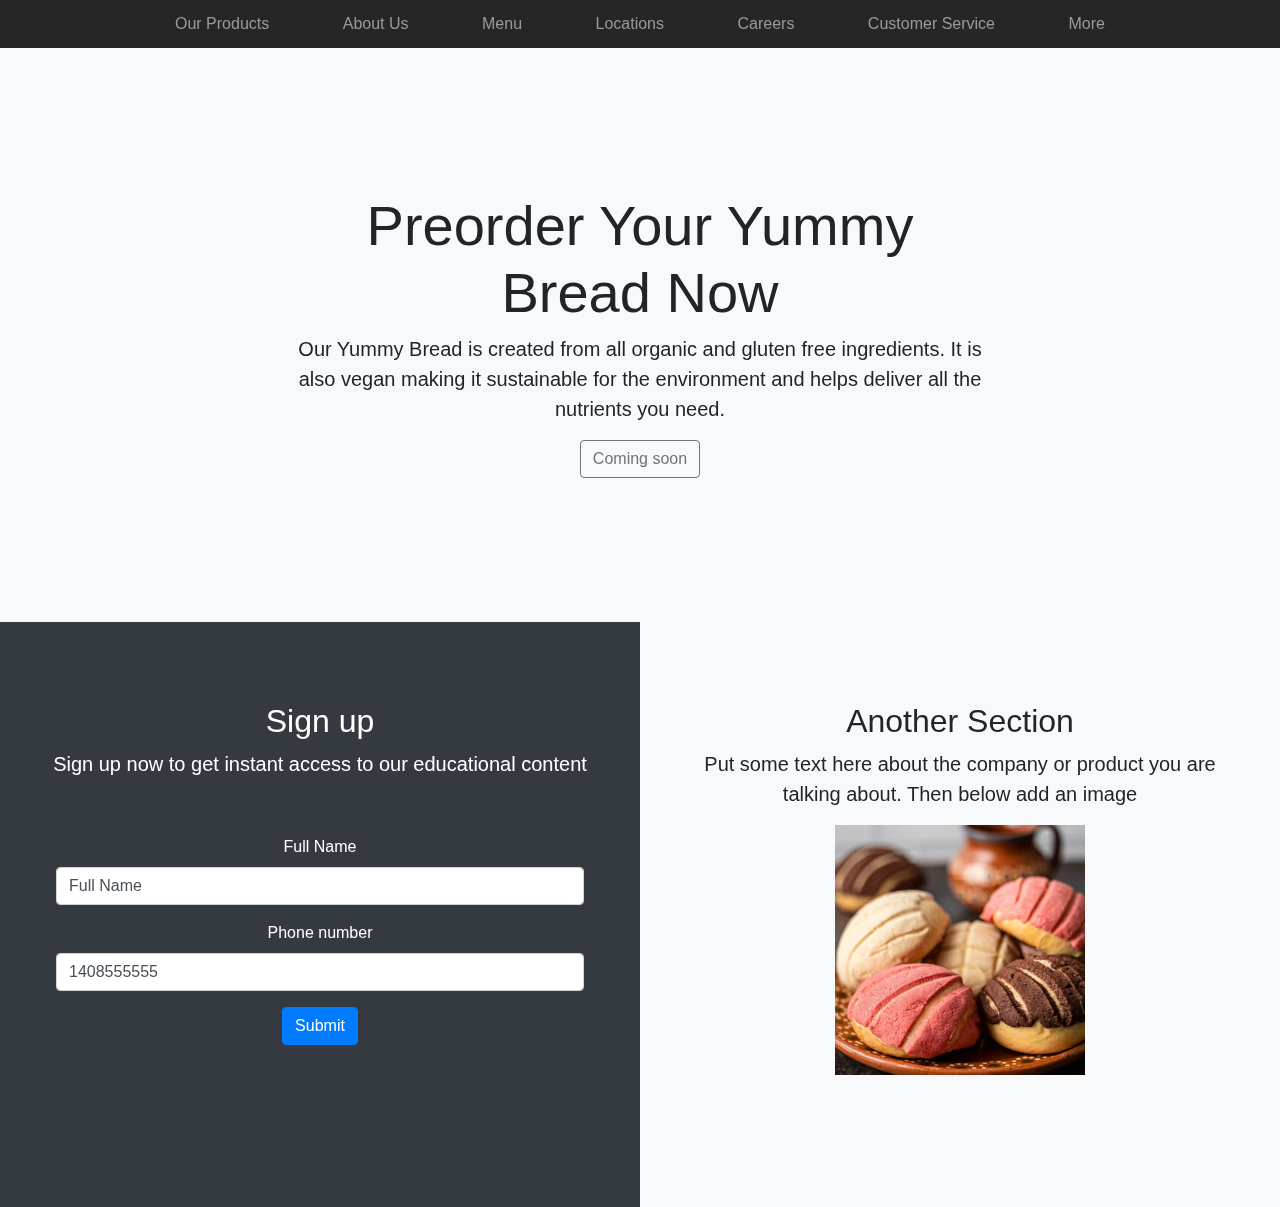
<file: LearnCS8-Twilio/index.html>
<!doctype html>
<html lang="en">
  <head>
    <!-- Required meta tags -->
    <meta charset="utf-8">
    <meta name="viewport" content="width=device-width, initial-scale=1, shrink-to-fit=no">
    <meta name="description" content="Our one of a kind sweet bread will fill you up for breakfast, while giving you all the protein you need.">
    <meta name="author" content="862334273">

    <!-- Bootstrap CSS -->
    <link rel="stylesheet" href="https://stackpath.bootstrapcdn.com/bootstrap/4.5.2/css/bootstrap.min.css" integrity="sha384-JcKb8q3iqJ61gNV9KGb8thSsNjpSL0n8PARn9HuZOnIxN0hoP+VmmDGMN5t9UJ0Z" crossorigin="anonymous">

    <!-- Title of your Website -->
    <title>Yummy Bread</title>
    <link href="product.css" rel="stylesheet">
  </head>
  <body>
  <nav class="site-header sticky-top py-1">
    <!-- Top Menu Bar -->
    <div class="container d-flex flex-column flex-md-row justify-content-between">
        <a class="py-2 d-none d-md-inline-block" id="menu-item-1" href="https://www.disneyplus.com/" target="_blank">Our Products</a>
        <a class="py-2 d-none d-md-inline-block" id="menu-item-2" href="https://www.google.com/" target="_blank">About Us</a>
        <a class="py-2 d-none d-md-inline-block" id="menu-item-3" href="https://www.instagram.com/?__coig_restricted=1" target="_blank">Menu</a>
        <a class="py-2 d-none d-md-inline-block" id="menu-item-4" href="https://www.youtube.com/" target="_blank">Locations</a>
        <a class="py-2 d-none d-md-inline-block" id="menu-item-5" href="https://www.tiktok.com/" target="_blank">Careers</a>
        <a class="py-2 d-none d-md-inline-block" id="menu-item-6" href="https://www.facebook.com/" target="_blank">Customer Service</a>
        <a class="py-2 d-none d-md-inline-block" id="menu-item-7" href="https://www.snapchat.com/" target="_blank">More</a>
    </div>
</nav>
<!-- Main Header Section h1-->
<div class="position-relative overflow-hidden p-3 p-md-5 m-md-0 text-center bg-light">
    <div class="col-md-8 p-lg-5 mx-auto my-5">
        <h1 class="display-4 font-weight-normal">Preorder Your Yummy Bread Now</h1>
        <p class="lead font-weight-normal"> Our Yummy Bread is created from all organic and gluten free ingredients. It is also vegan making it sustainable for the environment and helps deliver all the nutrients you need.</p>
        <a class="btn btn-outline-secondary" href="https://www.youtube.com/watch?v=0wkMl-igRio" target="_blank">Coming soon</a>
    </div>
</div>
<!-- Left Tile -->
<div class="d-md-flex flex-md-equal w-100">
    <div class="bg-dark pt-3 px-3 pt-md-5 px-md-5 text-center text-white overflow-hidden">
        <div class="my-3 py-3">
            <h2 class="display-5">Sign up</h2>
            <p class="lead">Sign up now to get instant access to our educational content</p>
        </div>
        <!-- Web form when submitted will send a text message -->
        <form class="p-2" onsubmit="sendTextMessage(); return false;">
            <!-- Full Name Form Field -->
            <div class="form-group">
                <label for="example-first-name">Full Name</label>
                <input type="text" value="Full Name" class="form-control" id="example-first-name" aria-describedby="emailHelp">
            </div>
            <!-- Phone Number Form Field -->
            <div class="form-group">
                <label for="example-tel-input">Phone number</label>
                <input type="tel" class="form-control" value="1408555555" id="example-tel-input">
            </div>
            <!-- JavaScript that handles onSubmit logic -->
            <!-- Configure the XHR request below with your own credentials -->
            <script>
            function sendTextMessage() {
                console.log("Hello world!");
                var xhr = new XMLHttpRequest();
                var accountSID = "ACf00eb51477b49c4c1d0c7a24cad0edb0";
                var authToken = "f64db10dc0fff42ff4d5429b35284293";
                var base64encoded = accountSID + ":" + authToken;
                var params = "To=" + document.getElementById('example-tel-input').value + "&From=" + "18882962035" + "&Body=" + "Hello " + document.getElementById('example-first-name').value + " Merry Christmas! From Bryan."
                xhr.open("POST", "https://api.twilio.com/2010-04-01/Accounts/" + accountSID + "/Messages.json", true);
                xhr.setRequestHeader('Content-Type', 'application/x-www-form-urlencoded');
                xhr.setRequestHeader('Authorization', 'Basic ' + btoa(base64encoded));
                xhr.send(params);
            }
            </script>
            <!-- Submit button that will execute the sendTextMessage function -->
            <button type="submit" class="btn btn-primary">Submit</button>
        </form>
    </div>
    <!-- Right Tile -->
    <div class="bg-light pt-3 px-3 pt-md-5 px-md-5 text-center overflow-hidden">
        <div class="my-3 p-3">
            <h2 class="display-5">Another Section</h2>
            <p class="lead">Put some text here about the company or product you are talking about. Then below add an image</p>
            <img class="mx-auto" src="Concha.jpg" height="250px">
        </div>
        <div class="mx-auto" style="width: 80%; height: 100px; border-radius: 21px 21px 0 0;"></div>
    </div>
</div>
  </body>
</html>
</file>
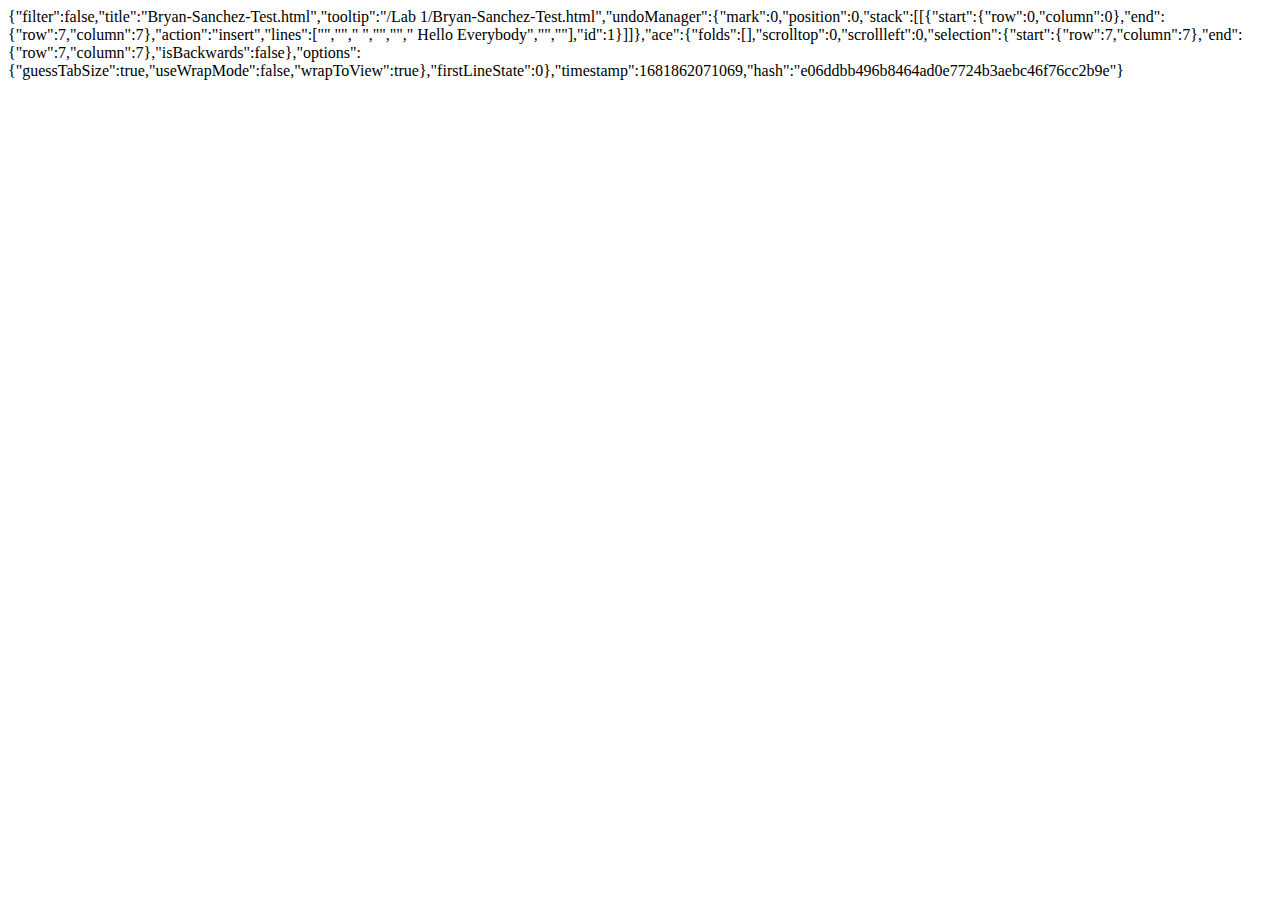
<file: .c9/metadata/environment/Lab 1/Bryan-Sanchez-Test.html>
{"filter":false,"title":"Bryan-Sanchez-Test.html","tooltip":"/Lab 1/Bryan-Sanchez-Test.html","undoManager":{"mark":0,"position":0,"stack":[[{"start":{"row":0,"column":0},"end":{"row":7,"column":7},"action":"insert","lines":["<html>","<head>"," <title>Hello World</title>","</head>","<body>"," Hello Everybody","</body>","</html>"],"id":1}]]},"ace":{"folds":[],"scrolltop":0,"scrollleft":0,"selection":{"start":{"row":7,"column":7},"end":{"row":7,"column":7},"isBackwards":false},"options":{"guessTabSize":true,"useWrapMode":false,"wrapToView":true},"firstLineState":0},"timestamp":1681862071069,"hash":"e06ddbb496b8464ad0e7724b3aebc46f76cc2b9e"}
</file>
<file: LearnCS8-Twilio/product.css>
.container {
  max-width: 960px;
}

/*
 * Custom translucent site header
 */

.site-header {
  background-color: rgba(0, 0, 0, .85);
  -webkit-backdrop-filter: saturate(180%) blur(20px);
  backdrop-filter: saturate(180%) blur(20px);
}
.site-header a {
  color: #999;
  transition: ease-in-out color .15s;
}
.site-header a:hover {
  color: #fff;
  text-decoration: none;
}

/*
 * Dummy devices (replace them with your own or something else entirely!)
 */

.product-device {
  position: absolute;
  right: 10%;
  bottom: -30%;
  width: 300px;
  height: 540px;
  background-color: #333;
  border-radius: 21px;
  -webkit-transform: rotate(30deg);
  transform: rotate(30deg);
}

.product-device::before {
  position: absolute;
  top: 10%;
  right: 10px;
  bottom: 10%;
  left: 10px;
  content: "";
  background-color: rgba(255, 255, 255, .1);
  border-radius: 5px;
}

.product-device-2 {
  top: -25%;
  right: auto;
  bottom: 0;
  left: 5%;
  background-color: #e5e5e5;
}


/*
 * Extra utilities
 */

.flex-equal > * {
  -ms-flex: 1;
  flex: 1;
}
@media (min-width: 768px) {
  .flex-md-equal > * {
    -ms-flex: 1;
    flex: 1;
  }
}

.overflow-hidden { overflow: hidden; }
</file>
